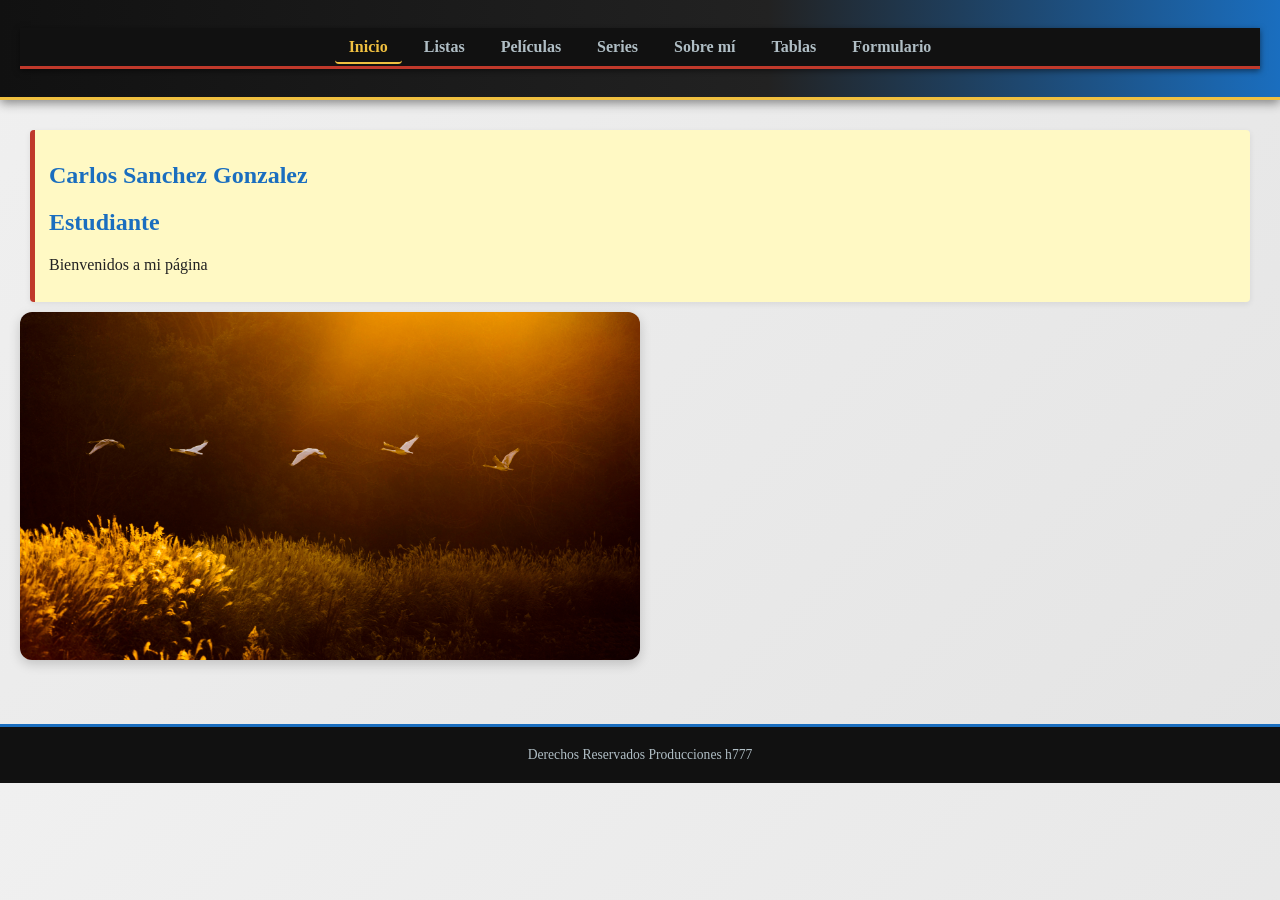
<file: index.html>
<!DOCTYPE html>
<!-- ================================================================
     TABLA DE ETIQUETAS USADAS EN ESTA PÁGINA
     ================================================================
     Etiqueta / Atrib.    Función
     ──────────────────   ──────────────────────────────────────────
     <!DOCTYPE html>      Declara que el documento es HTML5
     <html>               Elemento raíz que envuelve todo el documento
     lang=                Idioma del contenido (es = español)
     <head>               Configuración del documento (no visible)
     <meta charset>       UTF-8: permite acentos, ñ y caracteres especiales
     <meta viewport>      Adapta la página al ancho del dispositivo
     content=             Valor del meta tag
     <link rel>           Conecta el HTML con un archivo externo (CSS)
     href=                Ruta del archivo CSS o página de destino
     <title>              Texto que aparece en la pestaña del navegador
     <body>               Todo el contenido visible de la página
     <header>             Cabecera con la barra de navegación
     <nav>                Bloque semántico de navegación
     <ul>                 Lista sin orden (usada como menú)
     <li>                 Ítem de lista
     <a>                  Enlace a otra página
     class="active"       Subraya en dorado el enlace de la página actual
     <main>               Área de contenido principal
     <section>            Agrupa contenido relacionado semánticamente
     class="datos"        Aplica fondo amarillo y borde rojo izquierdo
     class="imgs"         Contenedor de la imagen de portada
     <h1>                 Título principal (solo uno por página)
     <h2>                 Subtítulo de segundo nivel
     <p>                  Párrafo de texto
     <img>                Imagen incrustada en la página
     src=                 Ruta del archivo de imagen
     alt=                 Texto alternativo para accesibilidad
     width=               Ancho de la imagen (% o px)
     <footer>             Pie de página
     ================================================================ -->
<!-- ================================================================
     PÁGINA: Inicio | index.html
     ================================================================
     Qué ve el usuario:
     La página principal del sitio. Muestra el nombre del autor,
     su rol como estudiante, un mensaje de bienvenida y una foto
     de paisaje de Japón.

     Estructura:
       <header>  → barra de navegación superior (fondo negro, línea dorada inferior)
       <main>    → tarjeta de presentación personal + fotografía
       <footer>  → franja oscura con los derechos del sitio
     ================================================================ -->
<html lang="es">

<head>
    <meta charset="UTF-8">
    <meta name="viewport" content="width=device-width, initial-scale=1.0">
    <link rel="stylesheet" href="assets/style/style.css">
    <title>Inicio</title>
</head>

<body>

    <!-- ── HEADER ──────────────────────────────────────────────────────
         Barra de navegación del sitio. Fondo negro con gradiente azul
         y línea dorada inferior. class="active" subraya el enlace
         de la página actual en dorado.
         ─────────────────────────────────────────────────────────────── -->
    <header>
        <nav>
            <ul>
                <li><a href="index.html" class="active">Inicio</a></li>
                <li><a href="listas.html">Listas</a></li>
                <li><a href="peliculas.html">Películas</a></li>
                <li><a href="series.html">Series</a></li>
                <li><a href="sobre_mi.html">Sobre mí</a></li>
                <li><a href="tablas.html">Tablas</a></li>
                <li><a href="formulario.php">Formulario</a></li>
            </ul>
        </nav>
    </header>

    <!-- ── MAIN ────────────────────────────────────────────────────────
         Contenido principal de esta página.
         ─────────────────────────────────────────────────────────────── -->
    <main>

        <!-- ── Tarjeta de presentación ────────────────────────────────
             Fondo amarillo con franja roja izquierda. Al pasar el
             mouse el fondo cambia a dorado (hover definido en style.css).
             ─────────────────────────────────────────────────────────── -->
        <section class="datos">
            <h1>Carlos Sanchez Gonzalez</h1>
            <h2>Estudiante</h2>
            <p>Bienvenidos a mi página</p>
        </section>

        <!-- ── Fotografía de portada ───────────────────────────────────
             width="50%" → ocupa la mitad del ancho de su contenedor.
             alt="..."   → texto alternativo para lectores de pantalla.
             ─────────────────────────────────────────────────────────── -->
        <section class="imgs">
            <img src="assets/20251230_OHR.JapanSwans_ROW0913401353_UHD_bing.jpg" width="50%" alt="Japan swans on water">
        </section>

    </main>

    <!-- ── FOOTER ──────────────────────────────────────────────────────
         Pie de página idéntico en todas las páginas del sitio.
         ─────────────────────────────────────────────────────────────── -->
    <footer>
        Derechos Reservados Producciones h777
    </footer>

</body>
</html>
</file>
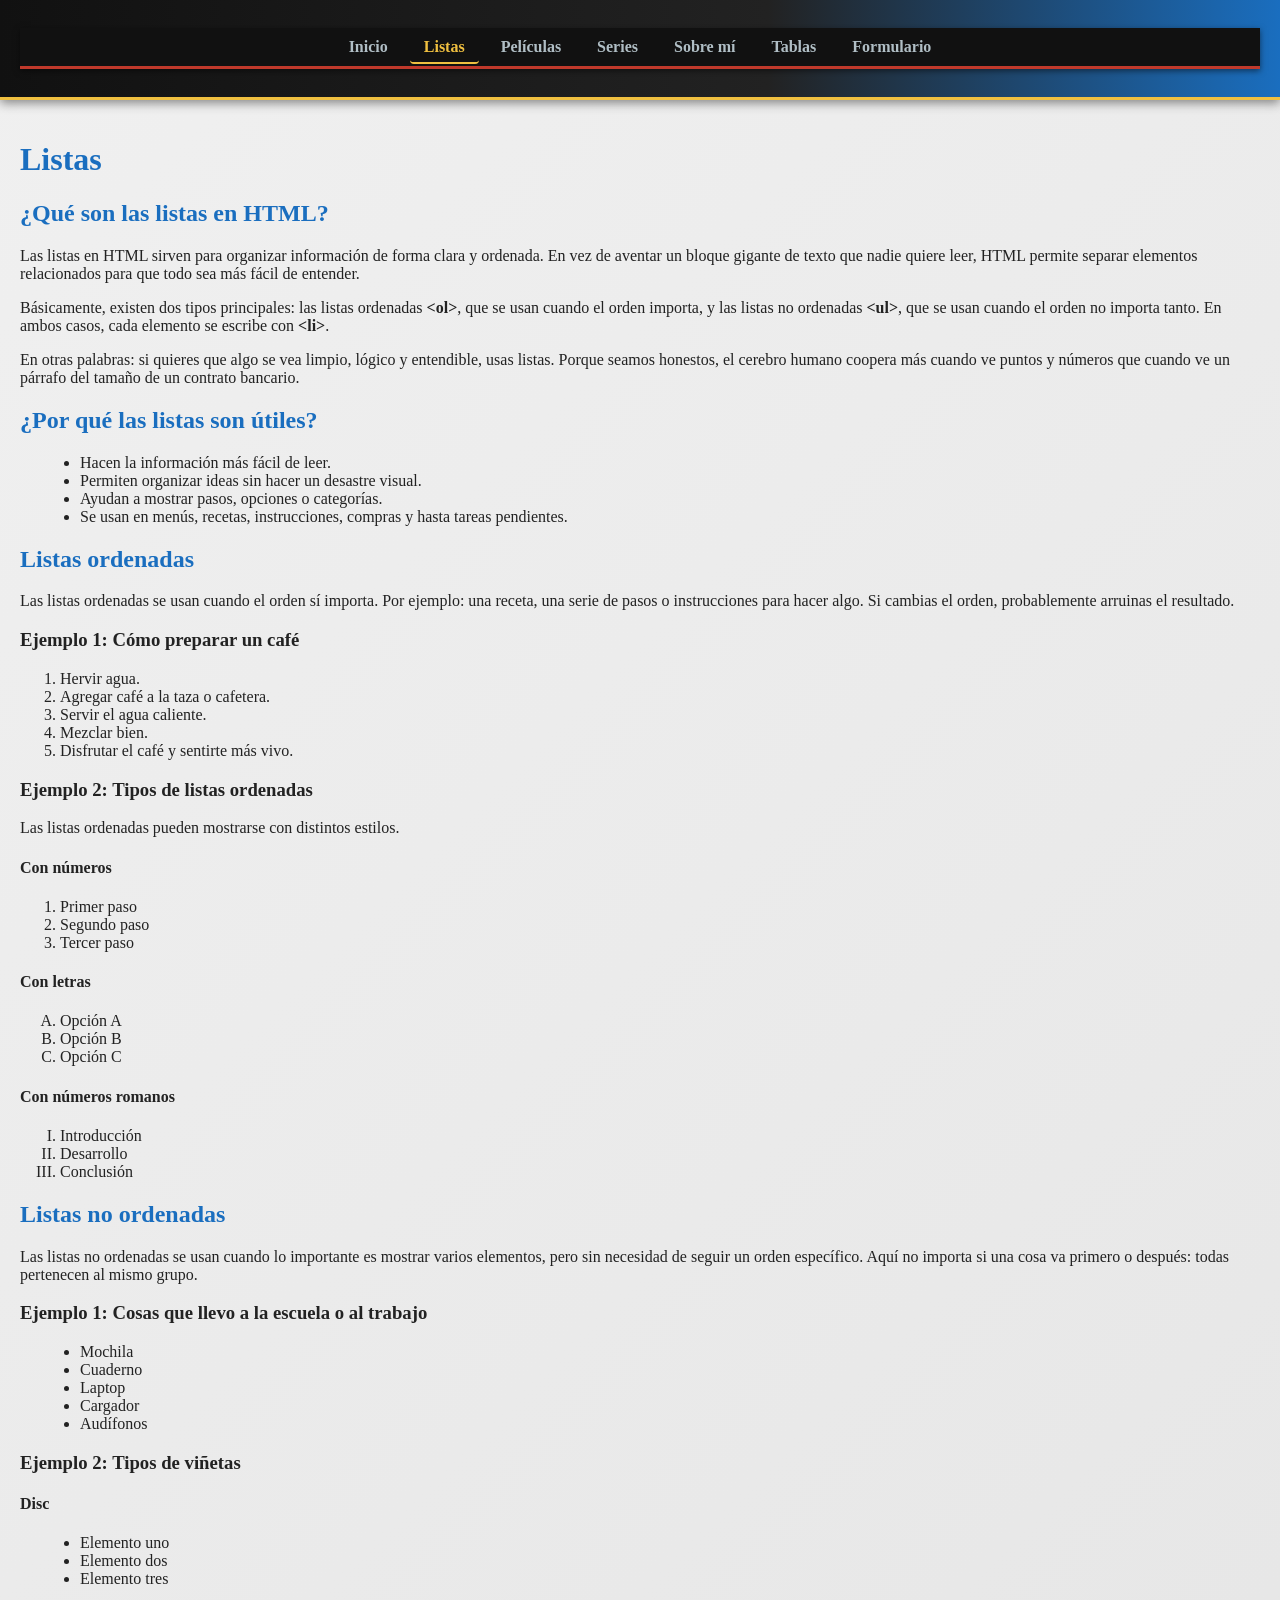
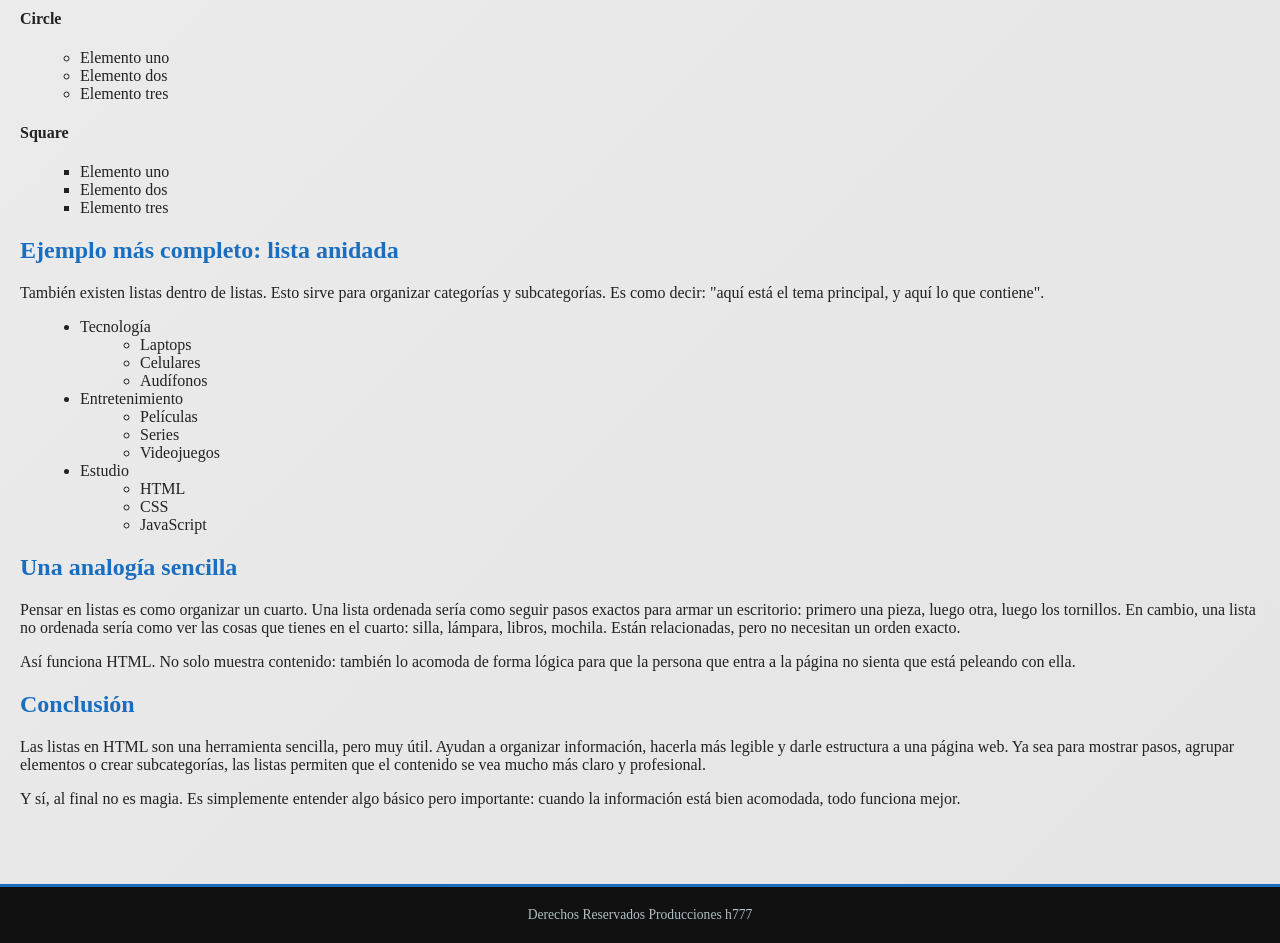
<file: listas.html>
<!DOCTYPE html>
<!-- ================================================================
     TABLA DE ETIQUETAS USADAS EN ESTA PÁGINA
     ================================================================
     Etiqueta / Atrib.    Función
     ──────────────────   ──────────────────────────────────────────
     <!DOCTYPE html>      Declara que el documento es HTML5
     <html>               Elemento raíz que envuelve todo el documento
     lang=                Idioma del contenido (es = español)
     <head>               Configuración del documento (no visible)
     <meta charset>       UTF-8: permite acentos, ñ y caracteres especiales
     <meta viewport>      Adapta la página al ancho del dispositivo
     content=             Valor del meta tag
     <link rel>           Conecta el HTML con un archivo externo (CSS)
     href=                Ruta del archivo CSS o página de destino
     <title>              Texto que aparece en la pestaña del navegador
     <body>               Todo el contenido visible de la página
     <header>             Cabecera con la barra de navegación
     <nav>                Bloque semántico de navegación
     <ul>                 Lista sin orden (menú o viñetas)
     <li>                 Ítem de lista (dentro de ol o ul)
     <a>                  Enlace a otra página
     class="active"       Subraya en dorado el enlace de la página actual
     <main>               Área de contenido principal
     <h1>                 Título principal (solo uno por página)
     <section>            Agrupa un tema de la página
     <h2>                 Título de sección (segundo nivel)
     <h3>                 Subtítulo dentro de una sección
     <h4>                 Subtítulo de cuarto nivel
     <p>                  Párrafo de texto
     <ol>                 Lista ordenada (numerada automáticamente)
     <strong>             Texto en negrita / énfasis fuerte
     &lt; &gt;            Entidades HTML: muestran < y > sin que
                          el navegador los interprete como etiquetas
     type=                Estilo de numeración del ol: 1, A, I
     class=               Aplica estilo de viñeta (disc, circle, square)
     <footer>             Pie de página
     ================================================================ -->
<!-- ================================================================
     PÁGINA: Listas | listas.html
     ================================================================
     Qué ve el usuario:
     Una página educativa que explica qué son las listas en HTML,
     para qué sirven y cómo se usan. Incluye ejemplos reales de:
       - Listas ordenadas <ol>: números, letras y números romanos
       - Listas no ordenadas <ul>: distintos estilos de viñeta
       - Listas anidadas: listas dentro de listas

     Estructura:
       <header>  → barra de navegación superior
       <main>    → siete secciones con explicaciones y ejemplos
       <footer>  → pie de página con derechos
     ================================================================ -->
<html lang="es">

<head>
    <meta charset="UTF-8">
    <meta name="viewport" content="width=device-width, initial-scale=1.0">
    <link rel="stylesheet" href="assets/style/style.css">
    <title>Listas</title>
</head>

<body>

    <!-- ── HEADER ──────────────────────────────────────────────────────
         Barra de navegación del sitio. class="active" en "Listas"
         lo subraya en dorado para indicar la página actual.
         ─────────────────────────────────────────────────────────────── -->
    <header>
        <nav>
            <ul>
                <li><a href="index.html">Inicio</a></li>
                <li><a href="listas.html" class="active">Listas</a></li>
                <li><a href="peliculas.html">Películas</a></li>
                <li><a href="series.html">Series</a></li>
                <li><a href="sobre_mi.html">Sobre mí</a></li>
                <li><a href="tablas.html">Tablas</a></li>
                <li><a href="formulario.php">Formulario</a></li>
            </ul>
        </nav>
    </header>

    <!-- ── MAIN ────────────────────────────────────────────────────────
         Contenido educativo sobre listas HTML, organizado en secciones
         con jerarquía visual clara usando h2 y h3.
         ─────────────────────────────────────────────────────────────── -->
    <main>

        <h1>Listas</h1>

        <!-- ── Sección 1: Introducción ─────────────────────────────── -->
        <section>
            <h2>¿Qué son las listas en HTML?</h2>
            <p>
                Las listas en HTML sirven para organizar información de forma clara y ordenada.
                En vez de aventar un bloque gigante de texto que nadie quiere leer, HTML permite
                separar elementos relacionados para que todo sea más fácil de entender.
            </p>
            <p>
                Básicamente, existen dos tipos principales: las listas ordenadas
                <strong>&lt;ol&gt;</strong>, que se usan cuando el orden importa, y las listas no
                ordenadas <strong>&lt;ul&gt;</strong>, que se usan cuando el orden no importa tanto.
                En ambos casos, cada elemento se escribe con <strong>&lt;li&gt;</strong>.
            </p>
            <p>
                En otras palabras: si quieres que algo se vea limpio, lógico y entendible, usas listas.
                Porque seamos honestos, el cerebro humano coopera más cuando ve puntos y números
                que cuando ve un párrafo del tamaño de un contrato bancario.
            </p>
        </section>

        <!-- ── Sección 2: Utilidad ─────────────────────────────────── -->
        <section>
            <h2>¿Por qué las listas son útiles?</h2>
            <ul>
                <li>Hacen la información más fácil de leer.</li>
                <li>Permiten organizar ideas sin hacer un desastre visual.</li>
                <li>Ayudan a mostrar pasos, opciones o categorías.</li>
                <li>Se usan en menús, recetas, instrucciones, compras y hasta tareas pendientes.</li>
            </ul>
        </section>

        <!-- ── Sección 3: Listas ordenadas ─────────────────────────────
             Se usan cuando el orden importa (recetas, pasos, instrucciones).
             Tres estilos disponibles: números (1,2,3), letras (A,B,C)
             y números romanos (I,II,III), controlados con el atributo type.
             ─────────────────────────────────────────────────────────── -->
        <section>
            <h2>Listas ordenadas</h2>
            <p>
                Las listas ordenadas se usan cuando el orden sí importa. Por ejemplo:
                una receta, una serie de pasos o instrucciones para hacer algo.
                Si cambias el orden, probablemente arruinas el resultado.
            </p>

            <h3>Ejemplo 1: Cómo preparar un café</h3>
            <ol>
                <li>Hervir agua.</li>
                <li>Agregar café a la taza o cafetera.</li>
                <li>Servir el agua caliente.</li>
                <li>Mezclar bien.</li>
                <li>Disfrutar el café y sentirte más vivo.</li>
            </ol>

            <h3>Ejemplo 2: Tipos de listas ordenadas</h3>
            <p>Las listas ordenadas pueden mostrarse con distintos estilos.</p>

            <h4>Con números</h4>
            <ol><!-- type por defecto → 1, 2, 3... -->
                <li>Primer paso</li>
                <li>Segundo paso</li>
                <li>Tercer paso</li>
            </ol>

            <h4>Con letras</h4>
            <ol type="A"><!-- type="A" → A, B, C... -->
                <li>Opción A</li>
                <li>Opción B</li>
                <li>Opción C</li>
            </ol>

            <h4>Con números romanos</h4>
            <ol type="I"><!-- type="I" → I, II, III... -->
                <li>Introducción</li>
                <li>Desarrollo</li>
                <li>Conclusión</li>
            </ol>
        </section>

        <!-- ── Sección 4: Listas no ordenadas ──────────────────────────
             Se usan cuando el orden no importa. Tres estilos de viñeta
             controlados por clases CSS definidas en style.css:
             .viñeta-disc (●), .viñeta-circle (○), .viñeta-square (■).
             ─────────────────────────────────────────────────────────── -->
        <section>
            <h2>Listas no ordenadas</h2>
            <p>
                Las listas no ordenadas se usan cuando lo importante es mostrar varios elementos,
                pero sin necesidad de seguir un orden específico.
                Aquí no importa si una cosa va primero o después: todas pertenecen al mismo grupo.
            </p>

            <h3>Ejemplo 1: Cosas que llevo a la escuela o al trabajo</h3>
            <ul>
                <li>Mochila</li>
                <li>Cuaderno</li>
                <li>Laptop</li>
                <li>Cargador</li>
                <li>Audífonos</li>
            </ul>

            <h3>Ejemplo 2: Tipos de viñetas</h3>

            <h4>Disc</h4>
            <ul class="viñeta-disc"><!-- ● viñeta círculo sólido -->
                <li>Elemento uno</li>
                <li>Elemento dos</li>
                <li>Elemento tres</li>
            </ul>

            <h4>Circle</h4>
            <ul class="viñeta-circle"><!-- ○ viñeta círculo hueco -->
                <li>Elemento uno</li>
                <li>Elemento dos</li>
                <li>Elemento tres</li>
            </ul>

            <h4>Square</h4>
            <ul class="viñeta-square"><!-- ■ viñeta cuadrado sólido -->
                <li>Elemento uno</li>
                <li>Elemento dos</li>
                <li>Elemento tres</li>
            </ul>
        </section>

        <!-- ── Sección 5: Listas anidadas ───────────────────────────────
             Una lista puede contener otras listas dentro de sus <li>.
             El navegador indenta automáticamente las listas internas
             para mostrar la jerarquía de categorías y subcategorías.
             ─────────────────────────────────────────────────────────── -->
        <section>
            <h2>Ejemplo más completo: lista anidada</h2>
            <p>
                También existen listas dentro de listas. Esto sirve para organizar categorías y
                subcategorías. Es como decir: "aquí está el tema principal, y aquí lo que contiene".
            </p>
            <ul>
                <li>Tecnología
                    <ul>
                        <li>Laptops</li>
                        <li>Celulares</li>
                        <li>Audífonos</li>
                    </ul>
                </li>
                <li>Entretenimiento
                    <ul>
                        <li>Películas</li>
                        <li>Series</li>
                        <li>Videojuegos</li>
                    </ul>
                </li>
                <li>Estudio
                    <ul>
                        <li>HTML</li>
                        <li>CSS</li>
                        <li>JavaScript</li>
                    </ul>
                </li>
            </ul>
        </section>

        <!-- ── Sección 6: Analogía ─────────────────────────────────── -->
        <section>
            <h2>Una analogía sencilla</h2>
            <p>
                Pensar en listas es como organizar un cuarto.
                Una lista ordenada sería como seguir pasos exactos para armar un escritorio:
                primero una pieza, luego otra, luego los tornillos.
                En cambio, una lista no ordenada sería como ver las cosas que tienes en el cuarto:
                silla, lámpara, libros, mochila. Están relacionadas, pero no necesitan un orden exacto.
            </p>
            <p>
                Así funciona HTML. No solo muestra contenido: también lo acomoda de forma lógica
                para que la persona que entra a la página no sienta que está peleando con ella.
            </p>
        </section>

        <!-- ── Sección 7: Conclusión ───────────────────────────────── -->
        <section>
            <h2>Conclusión</h2>
            <p>
                Las listas en HTML son una herramienta sencilla, pero muy útil. Ayudan a organizar
                información, hacerla más legible y darle estructura a una página web.
                Ya sea para mostrar pasos, agrupar elementos o crear subcategorías, las listas
                permiten que el contenido se vea mucho más claro y profesional.
            </p>
            <p>
                Y sí, al final no es magia. Es simplemente entender algo básico pero importante:
                cuando la información está bien acomodada, todo funciona mejor.
            </p>
        </section>

    </main>

    <!-- ── FOOTER ──────────────────────────────────────────────────────
         Pie de página idéntico en todas las páginas del sitio.
         ─────────────────────────────────────────────────────────────── -->
    <footer>
        Derechos Reservados Producciones h777
    </footer>

</body>
</html>
</file>
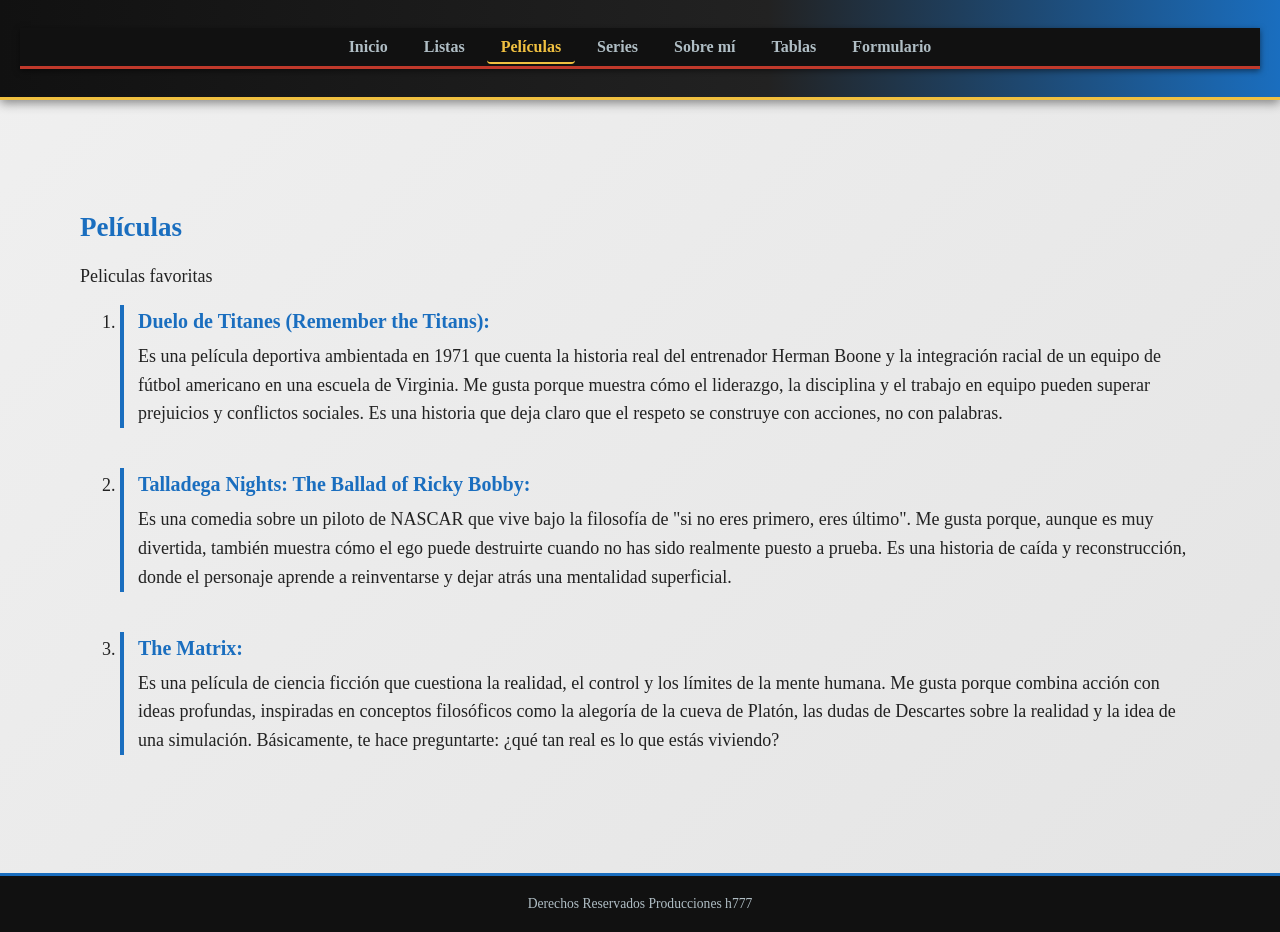
<file: peliculas.html>
<!DOCTYPE html>
<!-- ================================================================
     TABLA DE ETIQUETAS USADAS EN ESTA PÁGINA
     ================================================================
     Etiqueta / Atrib.    Función
     ──────────────────   ──────────────────────────────────────────
     <!DOCTYPE html>      Declara que el documento es HTML5
     <html>               Elemento raíz que envuelve todo el documento
     lang=                Idioma del contenido (es = español)
     <head>               Configuración del documento (no visible)
     <meta charset>       UTF-8: permite acentos, ñ y caracteres especiales
     <meta viewport>      Adapta la página al ancho del dispositivo
     content=             Valor del meta tag
     <link rel>           Conecta el HTML con un archivo externo (CSS)
     href=                Ruta del archivo CSS o página de destino
     <title>              Texto que aparece en la pestaña del navegador
     <body>               Todo el contenido visible de la página
     <header>             Cabecera con la barra de navegación
     <nav>                Bloque semántico de navegación
     <ul>                 Lista sin orden (usada como menú)
     <li>                 Ítem de lista
     <a>                  Enlace a otra página
     class="active"       Subraya en dorado el enlace de la página actual
     <main>               Área de contenido principal
     <section>            Contenedor de la lista de películas
     class="peliculas"    Padding generoso, fuente grande y línea azul lateral
     <h1>                 Título principal (solo uno por página)
     <p>                  Párrafo de texto
     <ol>                 Lista ordenada de películas (numerada)
     <li>                 Una película en la lista
     <strong>             Título de la película en negrita/azul
     <footer>             Pie de página
     ================================================================ -->
<!-- ================================================================
     PÁGINA: Películas | peliculas.html
     ================================================================
     Qué ve el usuario:
     Una lista de tres películas favoritas del autor, cada una con
     su título en negrita azul, seguido de una descripción personal
     que explica por qué le gusta.

     Estructura:
       <header>  → barra de navegación superior
       <main>    → sección con presentación y lista ordenada de películas
       <footer>  → pie de página con derechos
     ================================================================ -->
<html lang="es">

<head>
    <meta charset="UTF-8">
    <meta name="viewport" content="width=device-width, initial-scale=1.0">
    <link rel="stylesheet" href="assets/style/style.css">
    <title>Películas</title>
</head>

<body>

    <!-- ── HEADER ──────────────────────────────────────────────────────
         Barra de navegación del sitio. class="active" en "Películas"
         lo subraya en dorado para indicar la página actual.
         ─────────────────────────────────────────────────────────────── -->
    <header>
        <nav>
            <ul>
                <li><a href="index.html">Inicio</a></li>
                <li><a href="listas.html">Listas</a></li>
                <li><a href="peliculas.html" class="active">Películas</a></li>
                <li><a href="series.html">Series</a></li>
                <li><a href="sobre_mi.html">Sobre mí</a></li>
                <li><a href="tablas.html">Tablas</a></li>
                <li><a href="formulario.php">Formulario</a></li>
            </ul>
        </nav>
    </header>

    <!-- ── MAIN ────────────────────────────────────────────────────────
         Contenido principal de esta página.
         ─────────────────────────────────────────────────────────────── -->
    <main>

        <!-- ── Lista de películas ───────────────────────────────────────
             class="peliculas" activa en style.css:
               - Padding generoso y font-size grande para lectura cómoda
               - display:flex en <ol> para separar cada película con espacio
               - Línea azul a la izquierda de cada <li> como acento visual
               - <strong> del título en azul y como bloque sobre la descripción
             ─────────────────────────────────────────────────────────── -->
        <section class="peliculas">

            <h1>Películas</h1>
            <p>Peliculas favoritas</p>

            <ol>
                <li>
                    <strong>Duelo de Titanes (Remember the Titans):</strong> Es una película deportiva ambientada en 1971 que cuenta la historia real del entrenador Herman Boone y la integración racial de un equipo de fútbol americano en una escuela de Virginia.
                    Me gusta porque muestra cómo el liderazgo, la disciplina y el trabajo en equipo pueden superar prejuicios y conflictos sociales.
                    Es una historia que deja claro que el respeto se construye con acciones, no con palabras.
                </li>

                <li>
                    <strong>Talladega Nights: The Ballad of Ricky Bobby:</strong> Es una comedia sobre un piloto de NASCAR que vive bajo la filosofía de "si no eres primero, eres último".
                    Me gusta porque, aunque es muy divertida, también muestra cómo el ego puede destruirte cuando no has sido realmente puesto a prueba.
                    Es una historia de caída y reconstrucción, donde el personaje aprende a reinventarse y dejar atrás una mentalidad superficial.
                </li>

                <li>
                    <strong>The Matrix:</strong> Es una película de ciencia ficción que cuestiona la realidad, el control y los límites de la mente humana.
                    Me gusta porque combina acción con ideas profundas, inspiradas en conceptos filosóficos como la alegoría de la cueva de Platón, las dudas de Descartes sobre la realidad y la idea de una simulación.
                    Básicamente, te hace preguntarte: ¿qué tan real es lo que estás viviendo?
                </li>
            </ol>

        </section>

    </main>

    <!-- ── FOOTER ──────────────────────────────────────────────────────
         Pie de página idéntico en todas las páginas del sitio.
         ─────────────────────────────────────────────────────────────── -->
    <footer>
        Derechos Reservados Producciones h777
    </footer>

</body>
</html>
</file>
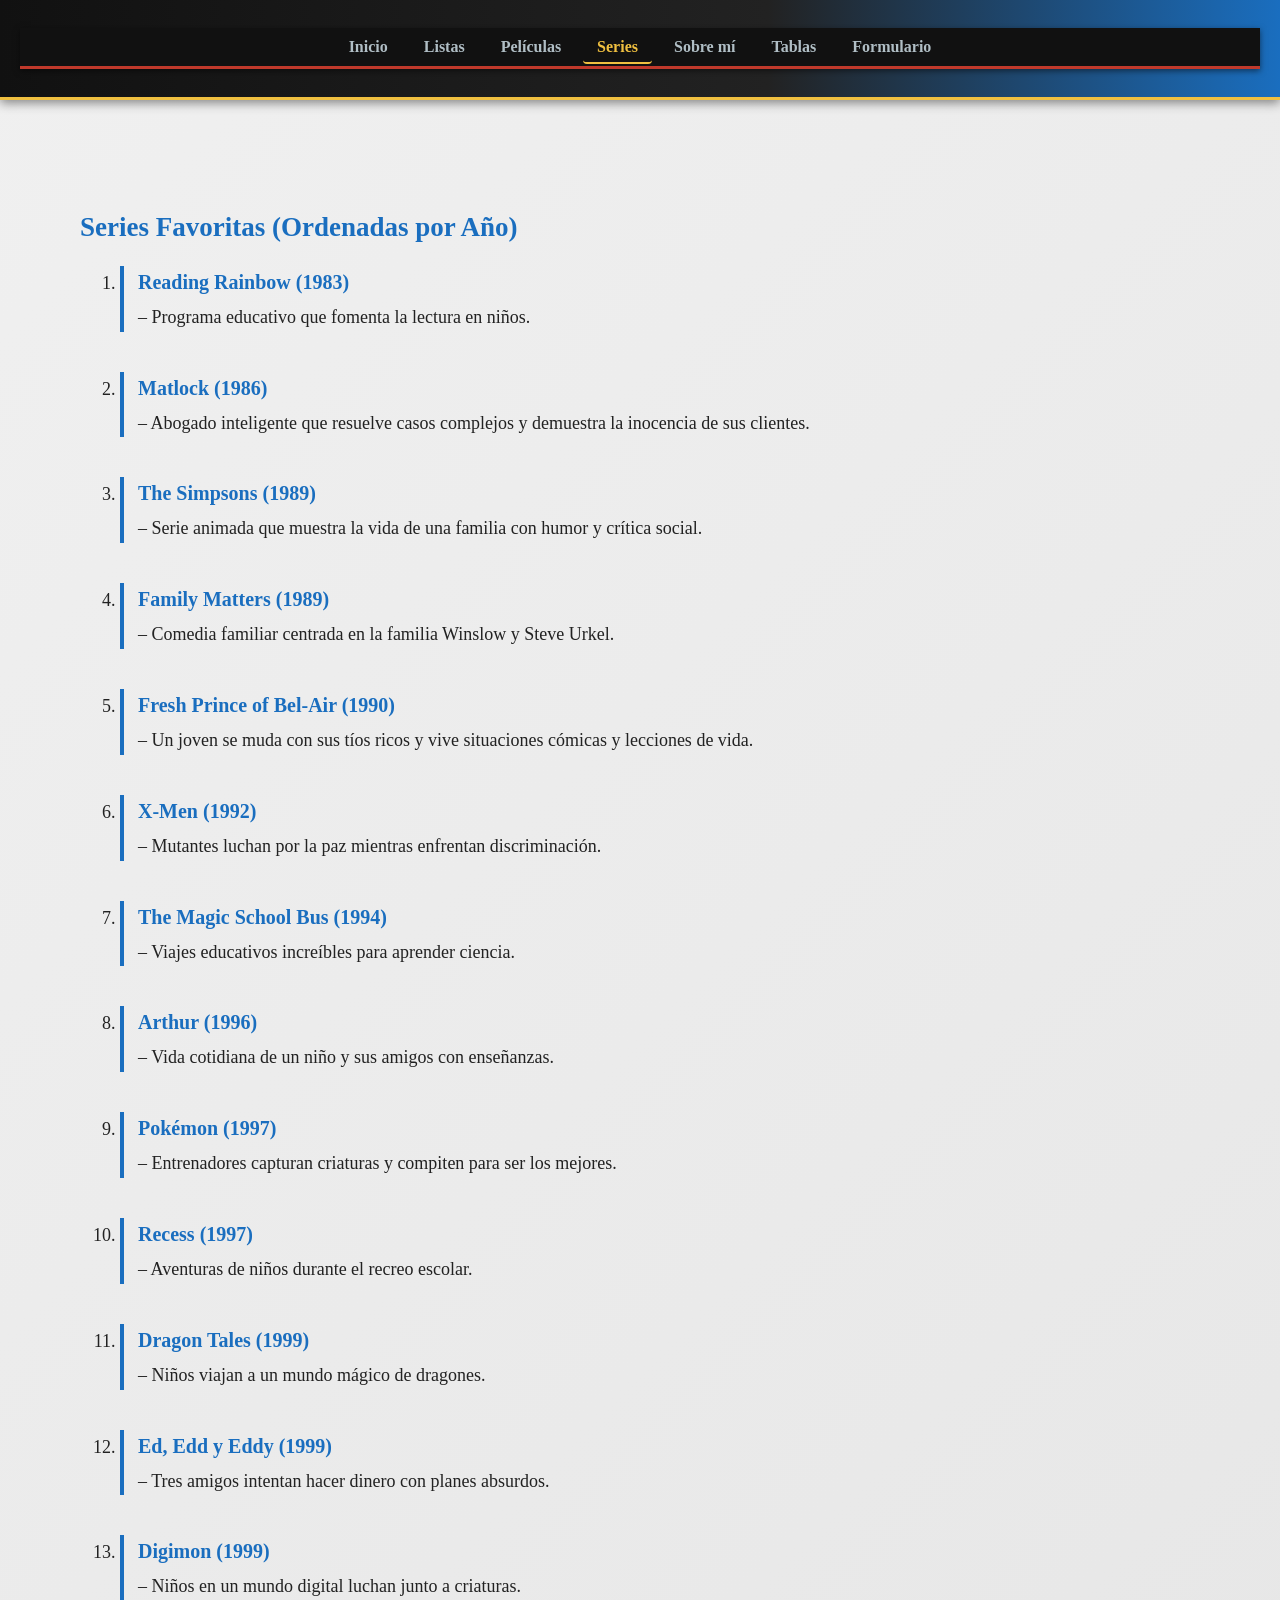
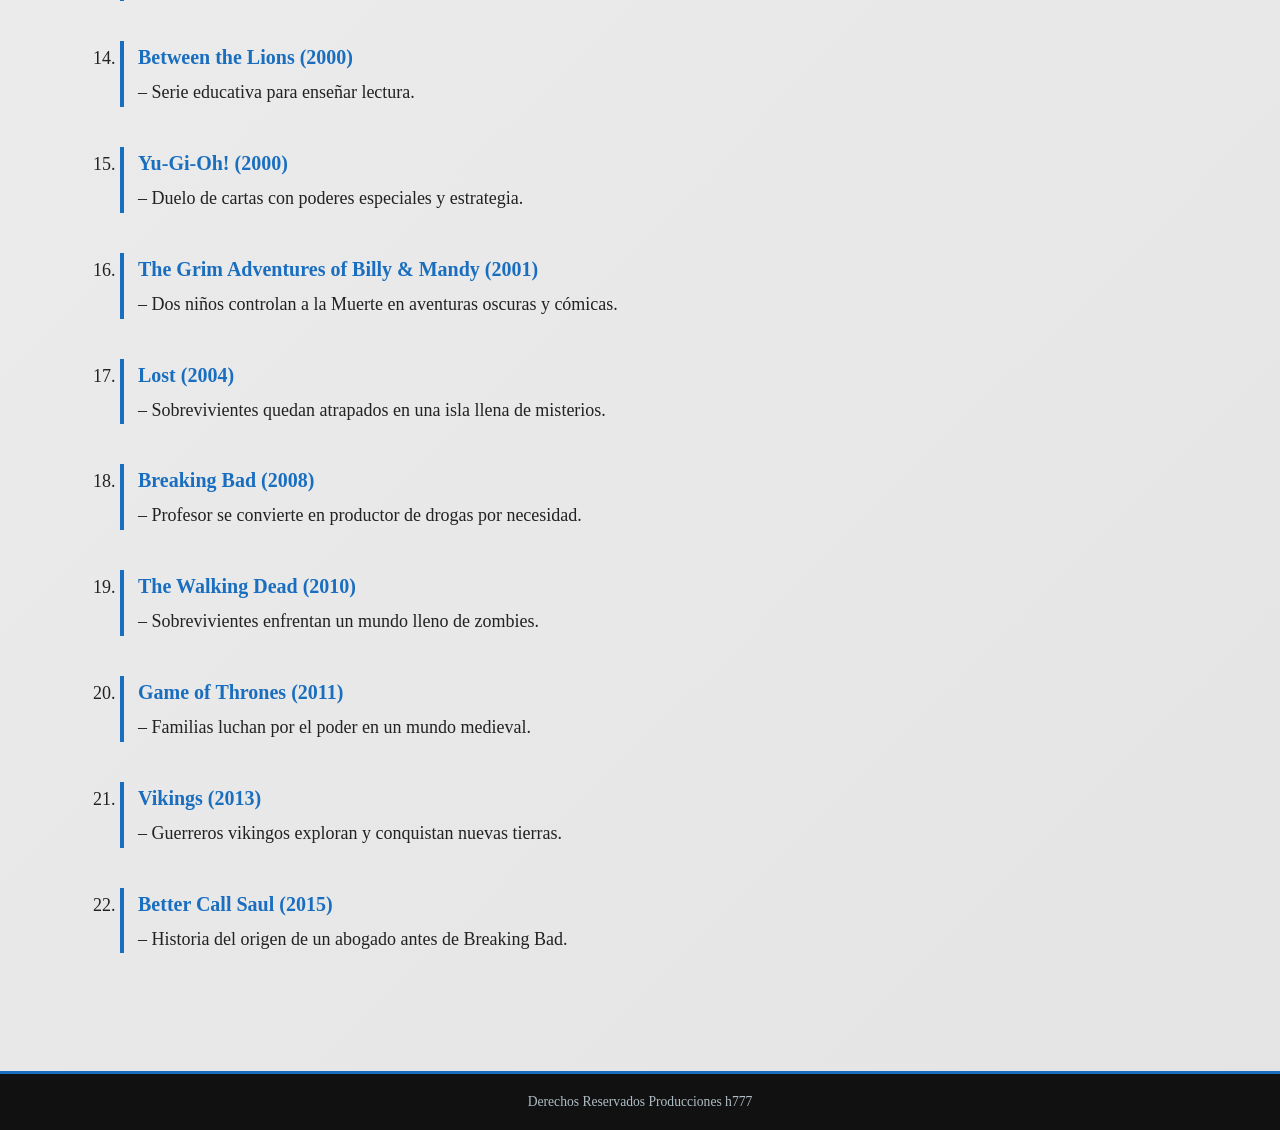
<file: series.html>
<!DOCTYPE html>
<!-- ================================================================
     TABLA DE ETIQUETAS USADAS EN ESTA PÁGINA
     ================================================================
     Etiqueta / Atrib.    Función
     ──────────────────   ──────────────────────────────────────────
     <!DOCTYPE html>      Declara que el documento es HTML5
     <html>               Elemento raíz que envuelve todo el documento
     lang=                Idioma del contenido (es = español)
     <head>               Configuración del documento (no visible)
     <meta charset>       UTF-8: permite acentos, ñ y caracteres especiales
     <meta viewport>      Adapta la página al ancho del dispositivo
     content=             Valor del meta tag
     <link rel>           Conecta el HTML con un archivo externo (CSS)
     href=                Ruta del archivo CSS o página de destino
     <title>              Texto que aparece en la pestaña del navegador
     <body>               Todo el contenido visible de la página
     <header>             Cabecera con la barra de navegación
     <nav>                Bloque semántico de navegación
     <ul>                 Lista sin orden (usada como menú)
     <li>                 Ítem de lista
     <a>                  Enlace a otra página
     class="active"       Subraya en dorado el enlace de la página actual
     <main>               Área de contenido principal
     <section>            Agrupa el contenido principal de la página
     <h1>                 Título principal (color azul via main h1 en style.css)
     class="peliculas"    Comparte el estilo de peliculas.html: línea azul lateral + strong en azul
     <ol>                 Lista ordenada cronológicamente (1983 → 2015)
     <li>                 Una serie en la lista
     <strong>             Título y año de la serie en negrita/azul
     <footer>             Pie de página
     ================================================================ -->
<!-- ================================================================
     PÁGINA: Series | series.html
     ================================================================
     Qué ve el usuario:
     Una lista ordenada de 22 series favoritas del autor, ordenadas
     cronológicamente por año de estreno, desde 1983 hasta 2015.
     Cada ítem muestra el título en negrita con su año entre paréntesis,
     seguido de una descripción breve de la trama.

     Estructura:
       <header>  → barra de navegación superior
       <main>    → título de sección y lista ordenada de series
       <footer>  → pie de página con derechos
     ================================================================ -->
<html lang="es">

<head>
    <meta charset="UTF-8">
    <meta name="viewport" content="width=device-width, initial-scale=1.0">
    <link rel="stylesheet" href="assets/style/style.css">
    <title>Series</title>
</head>

<body>

    <!-- ── HEADER ──────────────────────────────────────────────────────
         Barra de navegación del sitio. class="active" en "Series"
         lo subraya en dorado para indicar la página actual.
         ─────────────────────────────────────────────────────────────── -->
    <header>
        <nav>
            <ul>
                <li><a href="index.html">Inicio</a></li>
                <li><a href="listas.html">Listas</a></li>
                <li><a href="peliculas.html">Películas</a></li>
                <li><a href="series.html" class="active">Series</a></li>
                <li><a href="sobre_mi.html">Sobre mí</a></li>
                <li><a href="tablas.html">Tablas</a></li>
                <li><a href="formulario.php">Formulario</a></li>
            </ul>
        </nav>
    </header>

    <!-- ── MAIN ────────────────────────────────────────────────────────
         Contenido principal de esta página.
         ─────────────────────────────────────────────────────────────── -->
    <main>

        <!-- ── Lista cronológica de series ─────────────────────────────
             class="peliculas" activa en style.css el mismo estilo que
             las películas favoritas: línea azul lateral en cada <li>
             y título (<strong>) en azul y bloque separado.
             Se usa <ol> porque el orden cronológico es parte del contenido.
             ─────────────────────────────────────────────────────────── -->
        <section class="peliculas">

        <h1>Series Favoritas (Ordenadas por Año)</h1>

        <ol>
            <li><strong>Reading Rainbow (1983)</strong> – Programa educativo que fomenta la lectura en niños.</li>
            <li><strong>Matlock (1986)</strong> – Abogado inteligente que resuelve casos complejos y demuestra la inocencia de sus clientes.</li>
            <li><strong>The Simpsons (1989)</strong> – Serie animada que muestra la vida de una familia con humor y crítica social.</li>
            <li><strong>Family Matters (1989)</strong> – Comedia familiar centrada en la familia Winslow y Steve Urkel.</li>
            <li><strong>Fresh Prince of Bel-Air (1990)</strong> – Un joven se muda con sus tíos ricos y vive situaciones cómicas y lecciones de vida.</li>
            <li><strong>X-Men (1992)</strong> – Mutantes luchan por la paz mientras enfrentan discriminación.</li>
            <li><strong>The Magic School Bus (1994)</strong> – Viajes educativos increíbles para aprender ciencia.</li>
            <li><strong>Arthur (1996)</strong> – Vida cotidiana de un niño y sus amigos con enseñanzas.</li>
            <li><strong>Pokémon (1997)</strong> – Entrenadores capturan criaturas y compiten para ser los mejores.</li>
            <li><strong>Recess (1997)</strong> – Aventuras de niños durante el recreo escolar.</li>
            <li><strong>Dragon Tales (1999)</strong> – Niños viajan a un mundo mágico de dragones.</li>
            <li><strong>Ed, Edd y Eddy (1999)</strong> – Tres amigos intentan hacer dinero con planes absurdos.</li>
            <li><strong>Digimon (1999)</strong> – Niños en un mundo digital luchan junto a criaturas.</li>
            <li><strong>Between the Lions (2000)</strong> – Serie educativa para enseñar lectura.</li>
            <li><strong>Yu-Gi-Oh! (2000)</strong> – Duelo de cartas con poderes especiales y estrategia.</li>
            <li><strong>The Grim Adventures of Billy & Mandy (2001)</strong> – Dos niños controlan a la Muerte en aventuras oscuras y cómicas.</li>
            <li><strong>Lost (2004)</strong> – Sobrevivientes quedan atrapados en una isla llena de misterios.</li>
            <li><strong>Breaking Bad (2008)</strong> – Profesor se convierte en productor de drogas por necesidad.</li>
            <li><strong>The Walking Dead (2010)</strong> – Sobrevivientes enfrentan un mundo lleno de zombies.</li>
            <li><strong>Game of Thrones (2011)</strong> – Familias luchan por el poder en un mundo medieval.</li>
            <li><strong>Vikings (2013)</strong> – Guerreros vikingos exploran y conquistan nuevas tierras.</li>
            <li><strong>Better Call Saul (2015)</strong> – Historia del origen de un abogado antes de Breaking Bad.</li>
        </ol>

        </section>

    </main>

    <!-- ── FOOTER ──────────────────────────────────────────────────────
         Pie de página idéntico en todas las páginas del sitio.
         ─────────────────────────────────────────────────────────────── -->
    <footer>
        Derechos Reservados Producciones h777
    </footer>

</body>
</html>
</file>
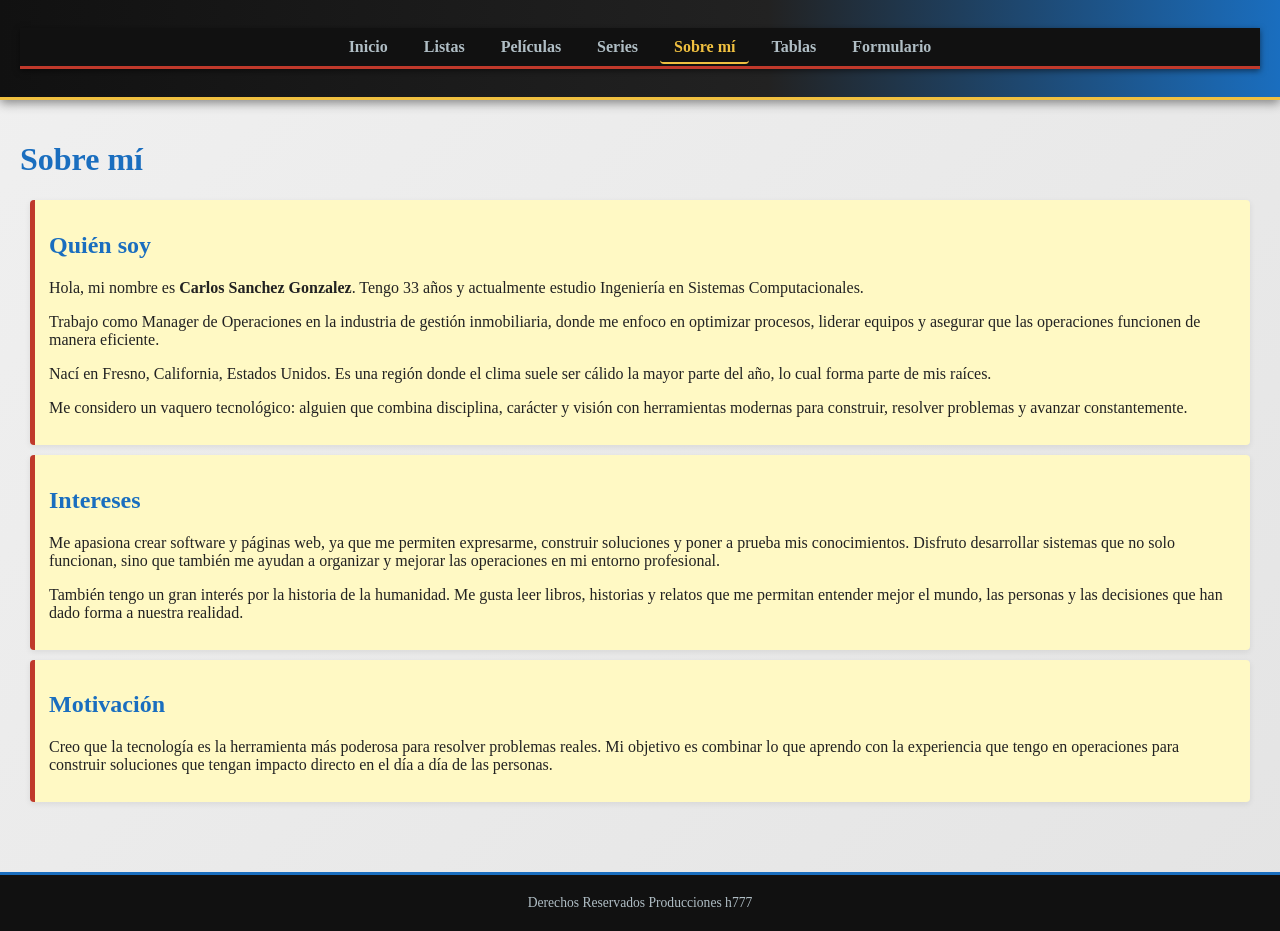
<file: sobre_mi.html>
<!DOCTYPE html>
<!-- ================================================================
     TABLA DE ETIQUETAS USADAS EN ESTA PÁGINA
     ================================================================
     Etiqueta / Atrib.    Función
     ──────────────────   ──────────────────────────────────────────
     <!DOCTYPE html>      Declara que el documento es HTML5
     <html>               Elemento raíz que envuelve todo el documento
     lang=                Idioma del contenido (es = español)
     <head>               Configuración del documento (no visible)
     <meta charset>       UTF-8: permite acentos, ñ y caracteres especiales
     <meta viewport>      Adapta la página al ancho del dispositivo
     content=             Valor del meta tag
     <link rel>           Conecta el HTML con un archivo externo (CSS)
     href=                Ruta del archivo CSS o página de destino
     <title>              Texto que aparece en la pestaña del navegador
     <body>               Todo el contenido visible de la página
     <header>             Cabecera con la barra de navegación
     <nav>                Bloque semántico de navegación
     <ul>                 Lista sin orden (usada como menú)
     <li>                 Ítem de lista
     <a>                  Enlace a otra página
     class="active"       Subraya en dorado el enlace de la página actual
     <main>               Área de contenido principal
     <h1>                 Título principal (solo uno por página)
     <section>            Tarjeta de información
     class="datos"        Aplica fondo amarillo y borde rojo izquierdo
     <h2>                 Título de cada tarjeta (color azul via main section h2 en style.css)
     <p>                  Párrafo de texto
     <strong>             Texto en negrita / énfasis fuerte
     <footer>             Pie de página
     ================================================================ -->
<!-- ================================================================
     PÁGINA: Sobre mí | sobre_mi.html
     ================================================================
     Qué ve el usuario:
     Una página de presentación personal con tres tarjetas informativas.
     Cada tarjeta tiene fondo amarillo claro, una franja roja a la
     izquierda y un efecto hover que cambia el fondo a dorado.

     Estructura:
       <header>  → barra de navegación superior
       <main>    → tres secciones: identidad, intereses y motivación
       <footer>  → pie de página con derechos
     ================================================================ -->
<html lang="es">

<head>
    <meta charset="UTF-8">
    <meta name="viewport" content="width=device-width, initial-scale=1.0">
    <link rel="stylesheet" href="assets/style/style.css">
    <title>Sobre mí</title>
</head>

<body>

    <!-- ── HEADER ──────────────────────────────────────────────────────
         Barra de navegación del sitio. class="active" en "Sobre mí"
         lo subraya en dorado para indicar la página actual.
         ─────────────────────────────────────────────────────────────── -->
    <header>
        <nav>
            <ul>
                <li><a href="index.html">Inicio</a></li>
                <li><a href="listas.html">Listas</a></li>
                <li><a href="peliculas.html">Películas</a></li>
                <li><a href="series.html">Series</a></li>
                <li><a href="sobre_mi.html" class="active">Sobre mí</a></li>
                <li><a href="tablas.html">Tablas</a></li>
                <li><a href="formulario.php">Formulario</a></li>
            </ul>
        </nav>
    </header>

    <!-- ── MAIN ────────────────────────────────────────────────────────
         Tres tarjetas apiladas verticalmente. Cada una tiene fondo
         amarillo y borde rojo izquierdo. Al pasar el mouse el fondo
         cambia a dorado (efecto hover definido en style.css).
         ─────────────────────────────────────────────────────────────── -->
    <main>

        <h1>Sobre mí</h1>

        <!-- ── Tarjeta 1: Identidad ────────────────────────────────── -->
        <section class="datos">
            <h2>Quién soy</h2>

            <p>Hola, mi nombre es <strong>Carlos Sanchez Gonzalez</strong>. Tengo 33 años y actualmente estudio Ingeniería en Sistemas Computacionales.</p>

            <p>Trabajo como Manager de Operaciones en la industria de gestión inmobiliaria, donde me enfoco en optimizar procesos, liderar equipos y asegurar que las operaciones funcionen de manera eficiente.</p>

            <p>Nací en Fresno, California, Estados Unidos. Es una región donde el clima suele ser cálido la mayor parte del año, lo cual forma parte de mis raíces.</p>

            <p>Me considero un vaquero tecnológico: alguien que combina disciplina, carácter y visión con herramientas modernas para construir, resolver problemas y avanzar constantemente.</p>
        </section>

        <!-- ── Tarjeta 2: Intereses ────────────────────────────────── -->
        <section class="datos">
            <h2>Intereses</h2>

            <p>Me apasiona crear software y páginas web, ya que me permiten expresarme, construir soluciones y poner a prueba mis conocimientos. Disfruto desarrollar sistemas que no solo funcionan, sino que también me ayudan a organizar y mejorar las operaciones en mi entorno profesional.</p>

            <p>También tengo un gran interés por la historia de la humanidad. Me gusta leer libros, historias y relatos que me permitan entender mejor el mundo, las personas y las decisiones que han dado forma a nuestra realidad.</p>
        </section>

        <!-- ── Tarjeta 3: Motivación ───────────────────────────────── -->
        <section class="datos">
            <h2>Motivación</h2>

            <p>Creo que la tecnología es la herramienta más poderosa para resolver problemas reales. Mi objetivo es combinar lo que aprendo con la experiencia que tengo en operaciones para construir soluciones que tengan impacto directo en el día a día de las personas.</p>
        </section>

    </main>

    <!-- ── FOOTER ──────────────────────────────────────────────────────
         Pie de página idéntico en todas las páginas del sitio.
         ─────────────────────────────────────────────────────────────── -->
    <footer>
        Derechos Reservados Producciones h777
    </footer>

</body>
</html>
</file>
<file: assets/style/style.css>
/* ================================================================
   TABLA DE PROPIEDADES Y CONCEPTOS USADOS EN ESTE ARCHIVO
   ================================================================
   Propiedad / Concepto     Función
   ──────────────────────   ──────────────────────────────────────
   :root                    Define variables globales de color y
                            valores reutilizables en todo el CSS
   var()                    Llama a una variable definida en :root
   display: flex            Activa el modelo de caja flexible para
                            alinear elementos en fila o columna
   position: fixed          Fija el elemento en pantalla (no se mueve
                            al hacer scroll)
   transition               Anima cambios de propiedad suavemente
   box-shadow               Sombra exterior de un elemento
   border-radius            Esquinas redondeadas
   border-left              Borde solo en el lado izquierdo (franja)
   linear-gradient()        Degradado de un color a otro
   :hover                   Aplica estilos al pasar el mouse
   :focus                   Aplica estilos al enfocar un campo
   :nth-child(even)         Selecciona filas pares (zebra striping)
   @media (max-width: Npx)  Aplica estilos solo si la pantalla es
                            menor a N píxeles (diseño responsivo)
   letter-spacing           Espaciado entre letras
   text-transform           Transforma texto (uppercase = mayúsculas)
   ================================================================ */

/* =============================================
   ARCHIVO DE ESTILOS - style.css
   Este archivo controla cómo se ve visualmente
   todo el sitio web. Se conecta con cada página
   HTML mediante la etiqueta <link>.
   ============================================= */

/* =============================================
   VARIABLES DE COLOR (CSS Custom Properties)
   Centraliza toda la paleta del sitio aquí.
   Para cambiar un color en todo el sitio,
   solo cambia el valor en este bloque.
   ============================================= */
:root {
    --color-black:        #111111;
    --color-dark:         #222222;
    --color-dark-mid:     #333333;
    --color-red:          #C0392B;
    --color-red-hover:    #A93226;
    --color-blue:         #1A6EBF;
    --color-blue-light:   #2980B9;
    --color-blue-glow:    rgba(26, 110, 191, 0.12);
    --color-green:        #27AE60;
    --color-green-dark:   #1E8449;
    --color-gold:         #F0C040;
    --color-gold-dark:    #D4A800;
    --color-gold-glow:    rgba(240, 192, 64, 0.12);
    --color-yellow:       #FFF9C4;
    --color-silver:       #B0BEC5;
    --color-grey-light:   #F0F0F0;
    --color-grey-mid:     #CCCCCC;
    --color-white:        #FFFFFF;
}


/* =============================================
   ESTILOS BASE
   ============================================= */

/* ── body ──────────────────────────────────────
   Fuente, fondo degradado y color de texto base
   para todas las páginas del sitio.
   ─────────────────────────────────────────── */
body {
    font-family: "Georgia", serif;
    background: linear-gradient(135deg, var(--color-grey-light) 0%, #e4e4e4 100%);
    color: var(--color-dark);
    margin: 0;
    padding: 0;
    -webkit-font-smoothing: antialiased; /* texto más suave en pantallas retina */
    -moz-osx-font-smoothing: grayscale;
}




/* =============================================
   HEADER
   ============================================= */

header {
    background: linear-gradient(90deg, var(--color-black) 0%, var(--color-dark) 60%, var(--color-blue) 100%);
    color: var(--color-white);
    padding: 28px 20px;
    text-align: center;
    border-bottom: 3px solid var(--color-gold);
    box-shadow: 0 3px 10px rgba(0, 0, 0, 0.45);
}

header h1 {
    margin: 0;
    font-size: 2em;
    letter-spacing: 2px;
    color: var(--color-gold);
    text-shadow: 1px 1px 5px rgba(0, 0, 0, 0.5);
}

header p {
    color: var(--color-silver);
    margin: 6px 0 0 0;
    font-size: 0.95em;
}

/* =============================================
   NAVEGACIÓN
   ============================================= */

/* nav: barra de navegación con fondo negro y línea roja inferior */
nav {
    background-color: var(--color-black);
    box-shadow: 0 2px 6px rgba(0, 0, 0, 0.5);
    border-bottom: 3px solid var(--color-red); /* línea roja de acento debajo del nav */
}

/* nav ul: lista de enlaces del menú */
nav ul {
    list-style: none;
    display: flex;
    justify-content: center;
    gap: 8px;
    padding: 10px 20px;
    margin: 0;
}

/* nav a: estilo base de los enlaces del menú */
nav a {
    text-decoration: none;
    color: var(--color-silver);
    font-weight: bold;
    padding: 7px 14px;
    border-radius: 4px;

    /* transición suave de color y fondo al hacer hover
       Fuente: MDN Web Docs — https://developer.mozilla.org/es/docs/Web/CSS/transition */
    transition: color 0.3s ease, background-color 0.3s ease;
}

/* nav a:hover: resalta el enlace al pasar el mouse */
nav a:hover {
    color: var(--color-gold);
    background-color: var(--color-gold-glow); /* resplandor dorado sutil */
}

/* nav a.active: marca visualmente la página actual.
   Agregar class="active" al <a> correspondiente en cada página HTML. */
nav a.active {
    color: var(--color-gold);
    border-bottom: 2px solid var(--color-gold);
}

/* =============================================
   MAIN Y FOOTER
   ============================================= */

/* main: área de contenido principal */
main {
    padding: 20px;
}

/* footer: pie de página con línea azul superior, simétrico al header dorado */
footer {
    background-color: var(--color-black);
    color: var(--color-silver);
    text-align: center;
    font-size: 0.85em;
    padding: 20px;
    border-top: 3px solid var(--color-blue); /* línea azul de acento arriba del footer */
    margin-top: 40px;
}

/* =============================================
   IMÁGENES
   ============================================= */

/* img: estilo base para todas las imágenes del sitio */
img {
    border-radius: 12px;
    box-shadow: 0 4px 12px rgba(0, 0, 0, 0.18); /* sombra suave para profundidad */
}

/* =============================================
   LISTAS
   ============================================= */

/* ul: indentación base para todas las listas no ordenadas */
ul {
    margin-left: 20px;
}

/* Clases de demostración usadas en listas.html para mostrar
   visualmente los tres estilos de viñeta disponibles en HTML.
   Se definen aquí para no usar estilos inline en el HTML. */
.viñeta-disc   { list-style-type: disc;   } /* viñeta círculo sólido  ● */
.viñeta-circle { list-style-type: circle; } /* viñeta círculo hueco   ○ */
.viñeta-square { list-style-type: square; } /* viñeta cuadrado sólido ■ */

/* =============================================
   SECCIÓN .datos
   ============================================= */

/* .datos: tarjeta de información con franja roja izquierda para llamar la atención */
.datos {
    background-color: var(--color-yellow);
    border-left: 5px solid var(--color-red); /* franja roja izquierda = atención */
    padding: 12px 14px;
    margin: 10px;
    cursor: pointer;
    border-radius: 4px;
    transition: background-color 0.25s ease, box-shadow 0.25s ease;
    box-shadow: 0 2px 6px rgba(0, 0, 0, 0.08);
}

/* .datos:hover: realce al pasar el mouse */
.datos:hover {
    background-color: var(--color-gold);
    box-shadow: 0 4px 12px rgba(192, 57, 43, 0.18);
}

/* =============================================
   TÍTULOS DE SECCIÓN (h2)
   ============================================= */

/* Colorea en azul los h1 principales dentro del contenido de cada página,
   igualando el acento azul que ya usan los títulos de listas (.peliculas li strong). */
main h1 {
    color: var(--color-blue);
}

/* Colorea en azul los h2 dentro de secciones de contenido,
   igualando visualmente el acento azul de los títulos de películas
   y series que ya usa .peliculas li strong. */
main section h2 {
    color: var(--color-blue);
}

/* =============================================
   SECCIÓN .peliculas
   ============================================= */

.peliculas {
    padding: 40px 60px;
    margin-top: 30px;
    font-size: 18px;
}

.peliculas ol {
    display: flex;
    flex-direction: column;
    gap: 40px;
}

.peliculas li {
    line-height: 1.6;
    border-left: 4px solid var(--color-blue); /* línea azul lateral para cada película */
    padding-left: 14px;
}

.peliculas li strong {
    font-size: 20px;
    display: block;
    margin-bottom: 5px;
    color: var(--color-blue); /* título de cada película en azul */
}

/* =============================================
   FORMULARIO
   ============================================= */

/* form: centra el formulario y limita su ancho */
form {
    display: flex;
    flex-direction: column;
    max-width: 480px;
    margin: 20px auto;
    gap: 8px;
}

/* label: etiqueta de cada campo */
form label {
    font-weight: bold;
    margin-top: 8px;
    color: var(--color-dark-mid);
}

/* input, textarea, select: estilo unificado para todos los campos */
form input,
form textarea,
form select {
    padding: 9px 12px;
    border: 1px solid var(--color-grey-mid);
    border-radius: 4px;
    font-size: 1em;
    background-color: var(--color-white);
    transition: border-color 0.2s, box-shadow 0.2s;
}

/* :focus: resalta el campo activo con el color dorado del sitio */
form input:focus,
form textarea:focus,
form select:focus {
    outline: none;
    border-color: var(--color-gold);
    box-shadow: 0 0 5px rgba(240, 192, 64, 0.5);
}

/* textarea: altura mínima para escribir mensajes cómodamente */
form textarea {
    min-height: 100px;
    resize: vertical;
}

/* button[type="submit"]: botón de envío en verde con efecto de elevación al hover */
form button[type="submit"] {
    margin-top: 14px;
    padding: 11px;
    background: linear-gradient(90deg, var(--color-green) 0%, var(--color-green-dark) 100%);
    color: var(--color-white);
    border: none;
    border-radius: 4px;
    font-weight: bold;
    font-size: 1em;
    cursor: pointer;
    letter-spacing: 0.5px;
    transition: background 0.25s ease, transform 0.1s ease, box-shadow 0.2s ease;
    box-shadow: 0 2px 6px rgba(39, 174, 96, 0.35);
}

/* Invierte el gradiente y eleva el botón al pasar el mouse */
form button[type="submit"]:hover {
    background: linear-gradient(90deg, var(--color-green-dark) 0%, var(--color-green) 100%);
    transform: translateY(-2px);
    box-shadow: 0 4px 12px rgba(39, 174, 96, 0.45);
}

/* Baja el botón al hacer clic, simulando presión física */
form button[type="submit"]:active {
    transform: translateY(0px);
    box-shadow: 0 1px 4px rgba(39, 174, 96, 0.3);
}

/* =============================================
   TABLA
   ============================================= */

/* table: elimina doble borde y ocupa el ancho disponible */
table {
    border-collapse: collapse;
    width: 100%;
    max-width: 600px;
    margin: 20px 0;
    border-radius: 6px;
    overflow: hidden; /* permite que border-radius se aplique a la tabla completa */
    box-shadow: 0 2px 8px rgba(0, 0, 0, 0.1);
}

/* th, td: celdas con borde y padding cómodo */
table th,
table td {
    border: 1px solid var(--color-grey-mid);
    padding: 11px 14px;
    text-align: left;
}

/* th: encabezados con gradiente azul-oscuro para destacar las columnas */
table th {
    background: linear-gradient(90deg, var(--color-dark) 0%, var(--color-blue) 100%);
    color: var(--color-white);
    text-transform: uppercase;
    font-size: 0.88em;
    letter-spacing: 0.6px;
}

/* Zebra striping: raya amarilla suave en filas pares para facilitar la lectura */
table tr:nth-child(even) {
    background-color: var(--color-yellow);
}

/* Resaltado azul translúcido al pasar el mouse por una fila */
table tr:hover {
    background-color: var(--color-blue-glow);
    transition: background-color 0.2s ease;
}

/* =============================================
   PÁGINA DE CONFIRMACIÓN (.confirmacion)
   ============================================= */

/* .confirmacion: caja con franja azul izquierda que presenta los datos enviados */
.confirmacion {
    max-width: 480px;
    margin: 30px auto;
    background-color: var(--color-white);
    border: 1px solid var(--color-grey-mid);
    border-left: 5px solid var(--color-blue); /* franja azul izquierda como identidad visual */
    border-radius: 6px;
    padding: 24px;
    box-shadow: 0 3px 12px rgba(0, 0, 0, 0.1);
}

/* dl: lista de definiciones para pares etiqueta-valor */
.confirmacion dl {
    margin: 16px 0;
}

/* dt: nombre del campo en azul para diferenciarlo del valor */
.confirmacion dt {
    font-weight: bold;
    margin-top: 12px;
    color: var(--color-blue);
}

/* dd: valor del campo pegado justo debajo de su etiqueta */
.confirmacion dd {
    margin: 2px 0 0 0;
    color: var(--color-dark);
}

/* .btn-volver: botón de regreso al formulario */
.btn-volver {
    display: inline-block;
    margin-top: 20px;
    padding: 9px 18px;
    background-color: var(--color-dark);
    color: var(--color-gold);
    text-decoration: none;
    border-radius: 4px;
    font-weight: bold;
    transition: background-color 0.2s ease, transform 0.1s ease;
}

/* Aclara el fondo del botón al pasar el mouse */
.btn-volver:hover {
    background-color: var(--color-dark-mid);
    transform: translateY(-1px);
}

/* =============================================
   DISEÑO RESPONSIVO — MEDIA QUERIES
   -----------------------------------------------
   Una "media query" es una condición que el
   navegador evalúa: si la pantalla cumple la
   condición, aplica los estilos del bloque;
   si no, los ignora completamente.

   Esto permite tener UN solo archivo CSS que
   funciona bien en celular, tablet y escritorio,
   sin necesidad de páginas separadas.
   ============================================= */

/* --------------------------------------------------
   CELULAR — pantallas de hasta 600px de ancho
   (teléfonos en modo vertical y algunos horizontales)
   -------------------------------------------------- */
@media (max-width: 600px) {

    /* HEADER EN CELULAR
       Reduce tamaño de fuente del título para que quepa bien */
    header h1 {
        font-size: 1.5em;
        letter-spacing: 1px;
    }

    /* MENÚ DE NAVEGACIÓN EN CELULAR
       Los ítems se apilan en columna para que sean fáciles de tocar */
    nav ul {
        flex-direction: column;
        align-items: center;
        gap: 6px;
        padding: 10px 5px;
    }

    /* Los enlaces del menú ocupan más ancho para ser más fáciles de tocar */
    nav a {
        display: block;
        text-align: center;
        padding: 10px 20px;
    }

    /* IMÁGENES EN CELULAR
       Ocupa todo el ancho disponible sin desbordarse */
    img {
        width: 100% !important;
        max-width: 100%;
        height: auto;
        border-radius: 8px;
    }

    /* CONTENIDO PRINCIPAL EN CELULAR
       Reduce el relleno para aprovechar mejor el espacio */
    main {
        padding: 10px;
    }

    /* SECCIÓN DE PELÍCULAS EN CELULAR
       Reduce padding y fuente para pantallas pequeñas */
    .peliculas {
        padding: 20px 15px;
        font-size: 16px;
    }

    /* TABLA EN CELULAR
       Scroll horizontal si la tabla es más ancha que la pantalla */
    table {
        display: block;
        overflow-x: auto;
    }

    /* FORMULARIO EN CELULAR
       Usa todo el ancho disponible */
    form {
        max-width: 100%;
        margin: 10px;
    }

    /* CONFIRMACION EN CELULAR */
    .confirmacion {
        max-width: 100%;
        margin: 15px;
        padding: 16px;
    }
}

/* --------------------------------------------------
   TABLET — pantallas entre 601px y 900px de ancho
   (tablets en vertical y teléfonos grandes en horizontal)
   -------------------------------------------------- */
@media (min-width: 601px) and (max-width: 900px) {

    /* MENÚ EN TABLET
       flex-wrap permite que los ítems salten a una segunda
       fila si no caben todos en una sola */
    nav ul {
        flex-wrap: wrap;
        gap: 10px;
    }

    /* IMÁGENES EN TABLET
       Nunca se salen del contenedor, mantienen proporción */
    img {
        max-width: 100%;
        height: auto;
    }

    /* SECCIÓN DE PELÍCULAS EN TABLET
       Padding intermedio entre celular y escritorio */
    .peliculas {
        padding: 30px 30px;
    }

    /* FORMULARIO EN TABLET */
    form {
        max-width: 90%;
    }
}
</file>
